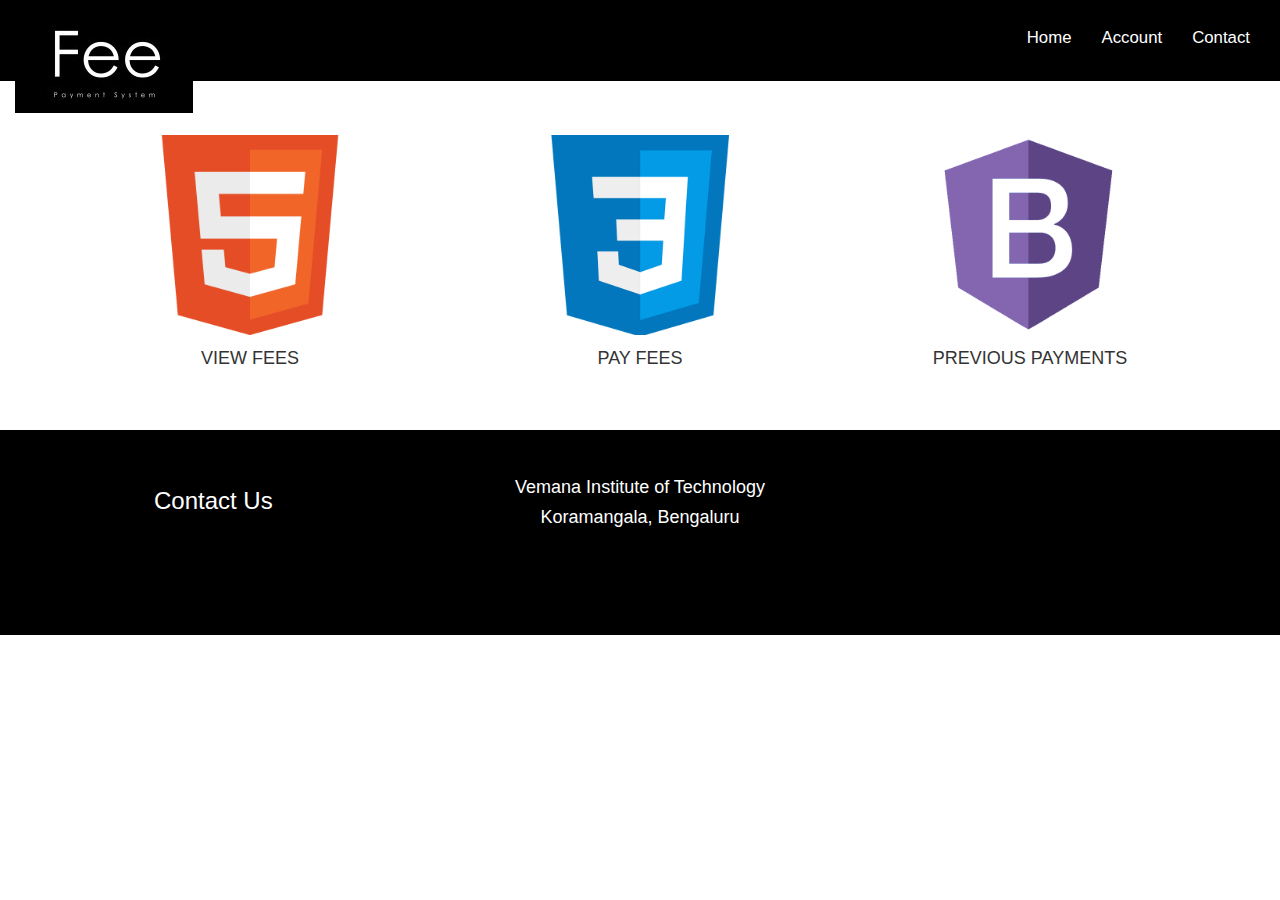
<file: index.html>
<!DOCTYPE html>
<html lang="en">
<head>
  <title>Fee Payment System</title>
  <!-- https://www.youtube.com/watch?v=eIWRbvE1B2E -->
  <meta charset="utf-8">
  <meta name="viewport" content="width=device-width, initial-scale=1">
  <link rel="stylesheet" href="https://maxcdn.bootstrapcdn.com/bootstrap/3.3.7/css/bootstrap.min.css">
  <link rel="stylesheet" href="https://cdnjs.cloudflare.com/ajax/libs/font-awesome/4.7.0/css/font-awesome.min.css">
  <script src="https://ajax.googleapis.com/ajax/libs/jquery/3.2.1/jquery.min.js"></script>
  <script src="https://maxcdn.bootstrapcdn.com/bootstrap/3.3.7/js/bootstrap.min.js"></script>
  <style>
    .navbar {
      margin-bottom: 0;
      border-radius: 0;
      background-color: black;
      color: #FFF;
      padding: 1% 0;
      font-size: 1.2em;
      border: 0;
    }
    .navbar-brand {
      float: left;
      min-height: 55px;
      padding: 0 15px 15px;
    }
    .navbar-inverse .navbar-nav .active a, .navbar-inverse .navbar-nav .active a:focus, .navbar-inverse .navbar-nav .active a:hover {
      color: #FFF;
      background-color:black;
    }
    .navbar-inverse .navbar-nav li a {
      color: #454545;
    }
    .carousel-caption {
      top: 50%;
      transform: translateY(-50%);
      text-transform: uppercase;
    }
    .btn {
      font-size: 18px;
      color: #FFF;
      padding: 12px 22px;
      background: #454545;
      border: 2px solid #FFF;
    }
    .container {
      margin: 4% auto;
    }
    #icon {
      max-width: 200px;
      margin: 1% auto;
    }
    footer {
      width: 100%;
      background-color: black;
      padding: 3%;
      color: #FFF;
    }
    .fa {
      padding: 20px;
      font-size: 30px;
    }
  </style>
</head>
<body>
  <nav class="navbar navbar-inverse">
    <div class="container-fluid">
      <div class="navbar-header">
        <button type="button" class="navbar-toggle" data-toggle="collapse" data-target="#myNavbar">
          <span class="icon-bar"></span>
          <span class="icon-bar"></span>
          <span class="icon-bar"></span>
        </button>
        <a class="navbar-brand" href="#"><img src="img/w3fps.jpg"></a>
      </div>
      <div class="collapse navbar-collapse" id="myNavbar">
        <ul class="nav navbar-nav navbar-right">
          <li class="active"><a href="#">Home</a></li>
          <li class="active"><a href="#">Account</a></li>
          <li class="active"><a href="#">Contact</a></li>
        </ul> 
      </div>
    </div>
  </nav>
<!--
  <div id="myCarousel" class="carousel slide" data-ride="carousel">
    <ol class="caraousel-indicators">
      <li data-target="#myCarousel" data-slide-to="0" class="active"></li>
      <li data-target="#myCarousel" data-slide-to="1"></li>
      <li data-target="#myCarousel" data-slide-to="2"></li>
    </ol>
    <div class="carousel-inner" role="listbox">
      <div class="item active">
        <img src="img/vit.png">
        <div class="carousel-caption">
          <h1>Vemana Institute of Technology</h1>
          <br>
          <button type="button" class="btn btn-default">Click Here</button>
        </div>
      </div>
      <div class="item">
        <img src="img/vit2.jpg">
      </div>
      <div class="item">
        <img src="img/vit3.jpg">
      </div>
    </div>
    <a class="left carousel-control" href="#myCarousel" role="button" data-slide="prev">
      <span class="glyphicon glyphicon-chevron-left" aria-hidden="true"></span>
      <span class="sr-only">Previous</span>
    </a>
    <a class="right carousel-control" href="#myCarousel" role="button" data-slide="next">
      <span class="glyphicon glyphicon-chevron-right" aria-hidden="true"></span>
      <span class="sr-only">Next</span>
    </a>
  </div>
-->
  <div class="container text-center">
    <div class="row">
      <div class="col-sm-4">
        <img src="img/html5.png" id="icon">
        <h4> VIEW FEES</h4>
      </div>
      <div class="col-sm-4">
          <img src="img/css3.png" id="icon">
          <h4> PAY FEES</h4>
      </div>
      <div class="col-sm-4">
          <img src="img/bootstrap.png" id="icon">
          <h4> PREVIOUS PAYMENTS</h4>
      </div>
    </div>
  </div>
  <footer class="container-fluid text-center">
    <div class="row">
      <div class="col-sm-4">
        <h3>Contact Us</h3>
      </div>
      <div class="col-sm-4">
        <h4>Vemana Institute of Technology</h4>
        <h4>Koramangala, Bengaluru</h4>
      </div>
      <div class="col-sm-4">
        <img src="img/contact.png" class="icon">
      </div>
    </div>
  </footer>
</body>
</html>
</file>
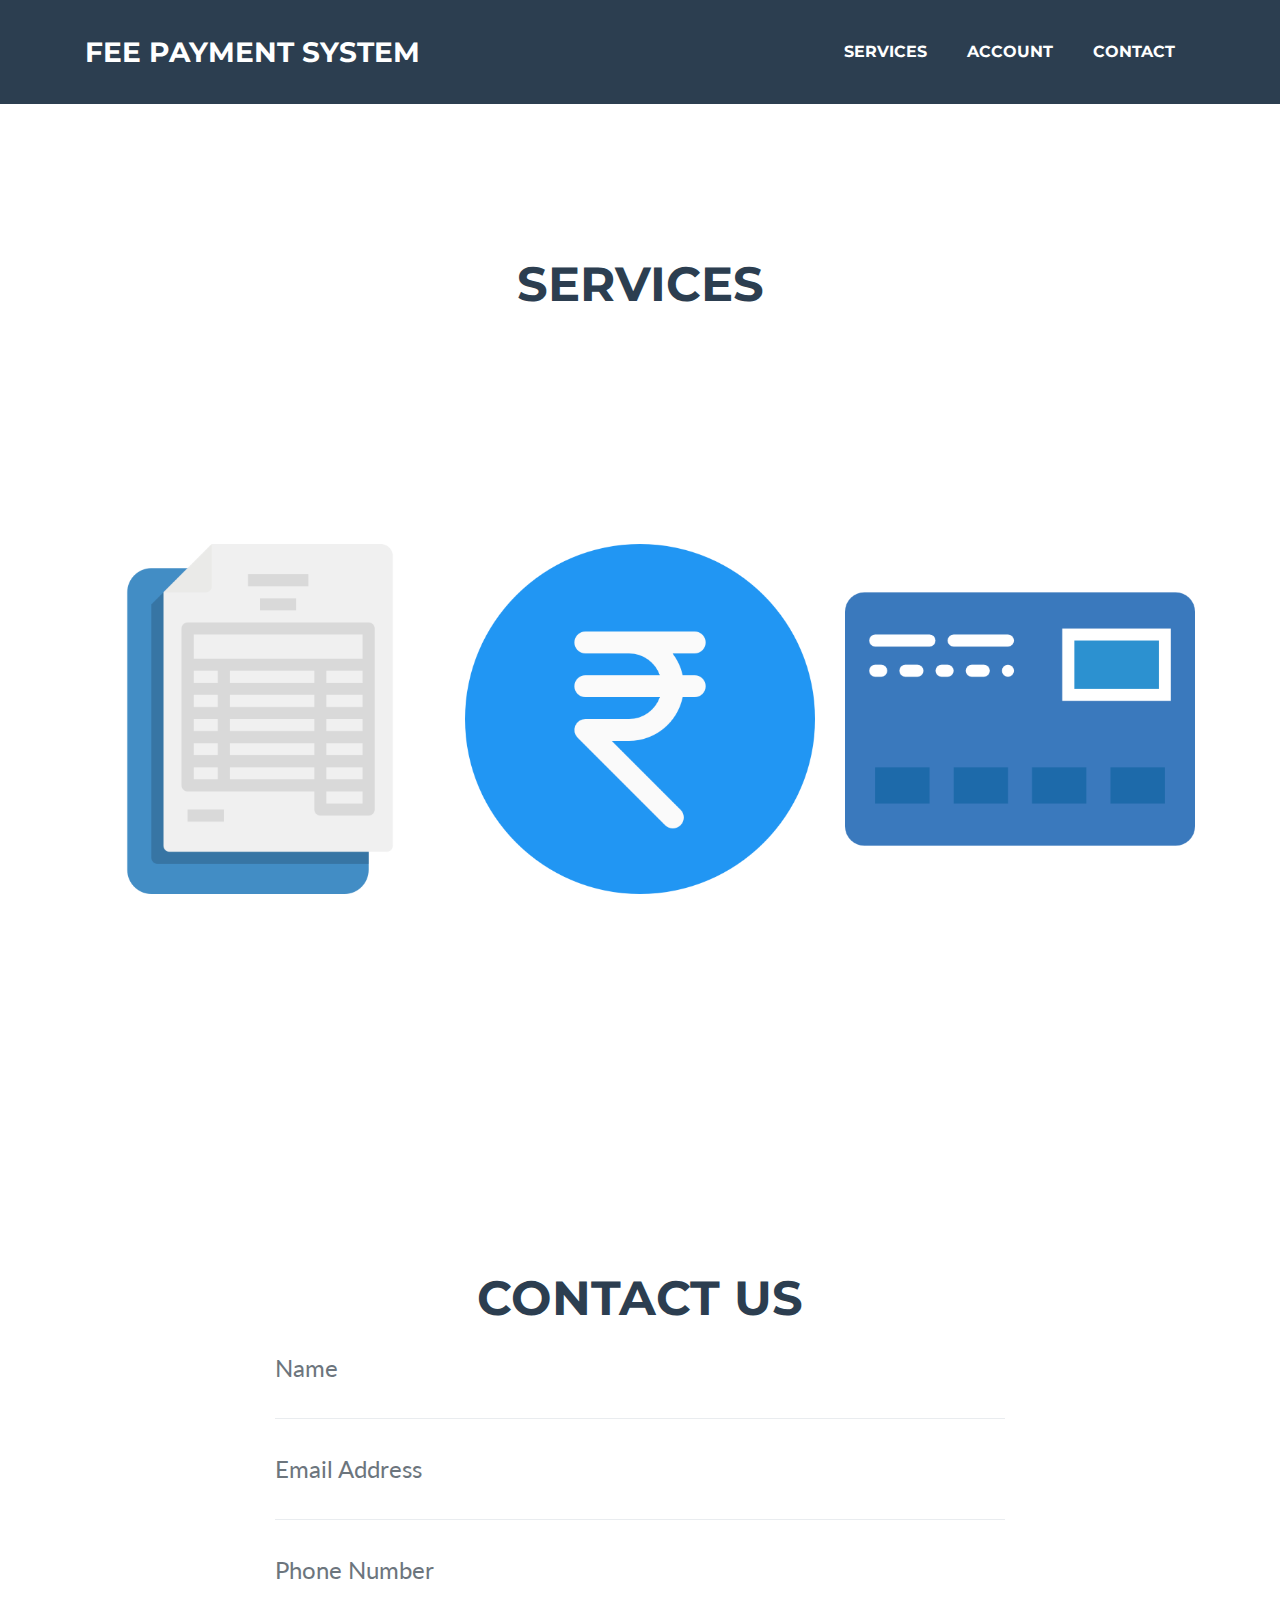
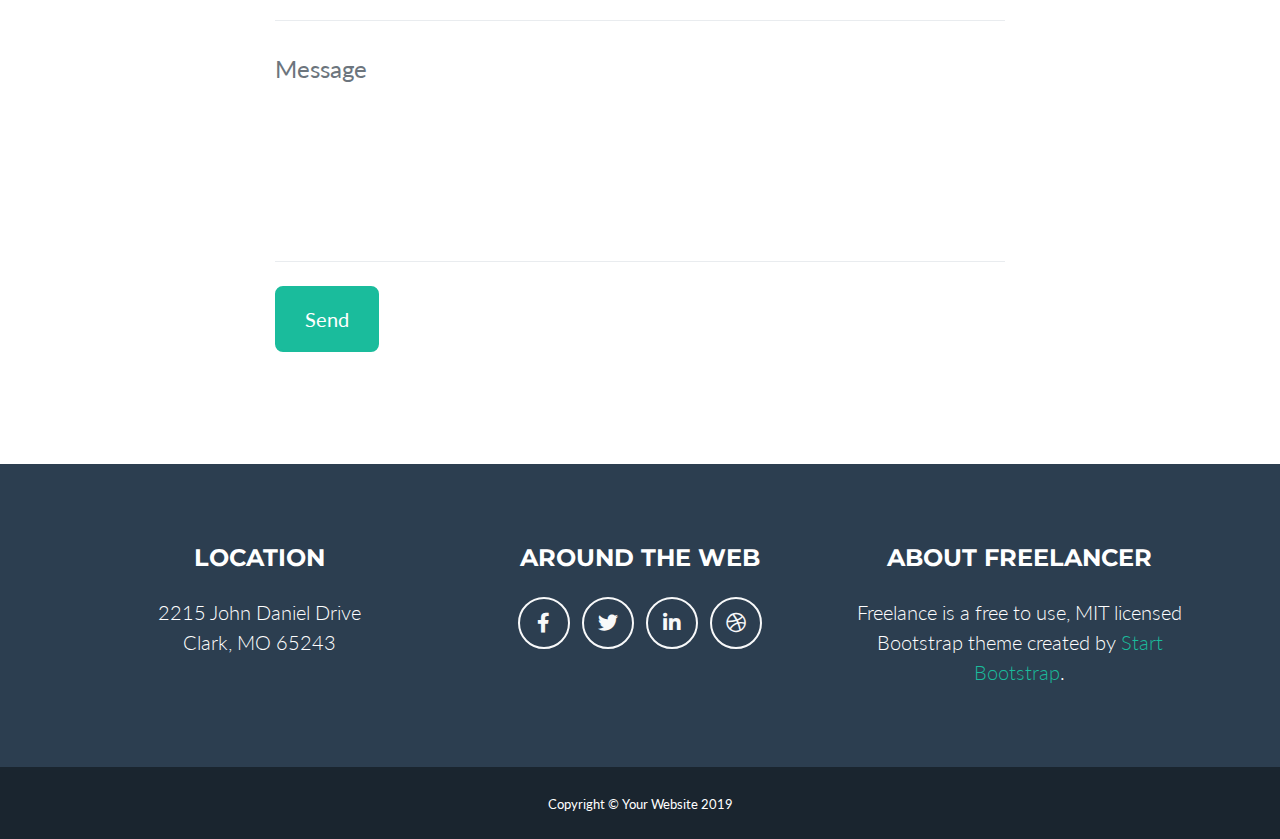
<file: templates/index.html>
<!DOCTYPE html>
<html lang="en">

<head>

  <meta charset="utf-8">
  <meta name="viewport" content="width=device-width, initial-scale=1, shrink-to-fit=no">
  <meta name="description" content="">
  <meta name="author" content="">

  <title>Fee Payment System</title>

  <!-- Custom fonts for this theme -->
  <link href="vendor/fontawesome-free/css/all.min.css" rel="stylesheet" type="text/css">
  <link href="https://fonts.googleapis.com/css?family=Montserrat:400,700" rel="stylesheet" type="text/css">
  <link href="https://fonts.googleapis.com/css?family=Lato:400,700,400italic,700italic" rel="stylesheet" type="text/css">

  <!-- Theme CSS -->
  <link href="css/freelancer.min.css" rel="stylesheet">

</head>

<body id="page-top">

  <!-- Navigation -->
  <nav class="navbar navbar-expand-lg bg-secondary text-uppercase fixed-top" id="mainNav">
    <div class="container">
      <a class="navbar-brand js-scroll-trigger" href="#page-top">FEE PAYMENT SYSTEM</a>
      <button class="navbar-toggler navbar-toggler-right text-uppercase font-weight-bold bg-primary text-white rounded" type="button" data-toggle="collapse" data-target="#navbarResponsive" aria-controls="navbarResponsive" aria-expanded="false" aria-label="Toggle navigation">
        Menu
        <i class="fas fa-bars"></i>
      </button>
      <div class="collapse navbar-collapse" id="navbarResponsive">
        <ul class="navbar-nav ml-auto">
          <li class="nav-item mx-0 mx-lg-1">
            <a class="nav-link py-3 px-0 px-lg-3 rounded js-scroll-trigger" href="#portfolio">Services</a>
          </li>
          <li class="nav-item mx-0 mx-lg-1">
            <a class="nav-link py-3 px-0 px-lg-3 rounded js-scroll-trigger" href="#account">Account</a>
          </li>
          <li class="nav-item mx-0 mx-lg-1">
              <a class="nav-link py-3 px-0 px-lg-3 rounded js-scroll-trigger" href="#contact">Contact</a>
            </li>
        </ul>
      </div>
    </div>
  </nav>

  <!-- Portfolio Section -->
  <br>
  <br>
  <br>
  <br>
  <br>
  <br>
  <br>
  <section class="page-section portfolio" id="portfolio">
    <div class="container">

      <!-- Portfolio Section Heading -->
      <h2 class="page-section-heading text-center text-uppercase text-secondary mb-0">SERVICES</h2>
      <br>
      <br>
      <br>
      <br>
      <br>
      <br>
      <br>
      <br>
      <br>
      <br>

      <!-- Portfolio Grid Items -->
      <div class="row">

        <!-- Portfolio Item 1 -->
        <div class="col-md-6 col-lg-4">
          <div class="portfolio-item mx-auto" data-toggle="modal" data-target="#portfolioModal1">
            <div class="portfolio-item-caption d-flex align-items-center justify-content-center h-100 w-100">
              <div class="portfolio-item-caption-content text-center text-white">
                <i class="fas fa-plus fa-3x"></i>
              </div>
            </div>
            <img class="img-fluid" src="img/portfolio/View_Fees.png" alt="">
          </div>
        </div>

        <!-- Portfolio Item 2 -->
        <div class="col-md-6 col-lg-4">
          <div class="portfolio-item mx-auto" data-toggle="modal" data-target="#portfolioModal2">
            <div class="portfolio-item-caption d-flex align-items-center justify-content-center h-100 w-100">
              <div class="portfolio-item-caption-content text-center text-white">
                <i class="fas fa-plus fa-3x"></i>
              </div>
            </div>
            <img class="img-fluid" src="img/portfolio/Pay_Fees.png" alt="">
          </div>
        </div>

        <!-- Portfolio Item 3 -->
        <div class="col-md-6 col-lg-4">
          <div class="portfolio-item mx-auto" data-toggle="modal" data-target="#portfolioModal3">
            <div class="portfolio-item-caption d-flex align-items-center justify-content-center h-100 w-100">
              <div class="portfolio-item-caption-content text-center text-white">
                <i class="fas fa-plus fa-3x"></i>
              </div>
            </div>
            <img class="img-fluid" src="img/portfolio/Previous_Payments.png" alt="">
          </div>
        </div>
      </div>
      <!-- /.row -->

      <br>
      <br>
      <br>
      <br>
      <br>
      <br>
      <br>
      <br>
    </div>
  </section>

  <!-- Contact Section -->
  <section class="page-section" id="contact">
    <div class="container">

      <!-- Contact Section Heading -->
      <h2 class="page-section-heading text-center text-uppercase text-secondary mb-0">Contact Us</h2>

      <!-- Contact Section Form -->
      <div class="row">
        <div class="col-lg-8 mx-auto">
          <!-- To configure the contact form email address, go to mail/contact_me.php and update the email address in the PHP file on line 19. -->
          <form name="sentMessage" id="contactForm" novalidate="novalidate">
            <div class="control-group">
              <div class="form-group floating-label-form-group controls mb-0 pb-2">
                <label>Name</label>
                <input class="form-control" id="name" type="text" placeholder="Name" required="required" data-validation-required-message="Please enter your name.">
                <p class="help-block text-danger"></p>
              </div>
            </div>
            <div class="control-group">
              <div class="form-group floating-label-form-group controls mb-0 pb-2">
                <label>Email Address</label>
                <input class="form-control" id="email" type="email" placeholder="Email Address" required="required" data-validation-required-message="Please enter your email address.">
                <p class="help-block text-danger"></p>
              </div>
            </div>
            <div class="control-group">
              <div class="form-group floating-label-form-group controls mb-0 pb-2">
                <label>Phone Number</label>
                <input class="form-control" id="phone" type="tel" placeholder="Phone Number" required="required" data-validation-required-message="Please enter your phone number.">
                <p class="help-block text-danger"></p>
              </div>
            </div>
            <div class="control-group">
              <div class="form-group floating-label-form-group controls mb-0 pb-2">
                <label>Message</label>
                <textarea class="form-control" id="message" rows="5" placeholder="Message" required="required" data-validation-required-message="Please enter a message."></textarea>
                <p class="help-block text-danger"></p>
              </div>
            </div>
            <br>
            <div id="success"></div>
            <div class="form-group">
              <button type="submit" class="btn btn-primary btn-xl" id="sendMessageButton">Send</button>
            </div>
          </form>
        </div>
      </div>

    </div>
  </section>

  <!-- Footer -->
  <footer class="footer text-center">
    <div class="container">
      <div class="row">

        <!-- Footer Location -->
        <div class="col-lg-4 mb-5 mb-lg-0">
          <h4 class="text-uppercase mb-4">Location</h4>
          <p class="lead mb-0">2215 John Daniel Drive
            <br>Clark, MO 65243</p>
        </div>

        <!-- Footer Social Icons -->
        <div class="col-lg-4 mb-5 mb-lg-0">
          <h4 class="text-uppercase mb-4">Around the Web</h4>
          <a class="btn btn-outline-light btn-social mx-1" href="#">
            <i class="fab fa-fw fa-facebook-f"></i>
          </a>
          <a class="btn btn-outline-light btn-social mx-1" href="#">
            <i class="fab fa-fw fa-twitter"></i>
          </a>
          <a class="btn btn-outline-light btn-social mx-1" href="#">
            <i class="fab fa-fw fa-linkedin-in"></i>
          </a>
          <a class="btn btn-outline-light btn-social mx-1" href="#">
            <i class="fab fa-fw fa-dribbble"></i>
          </a>
        </div>

        <!-- Footer About Text -->
        <div class="col-lg-4">
          <h4 class="text-uppercase mb-4">About Freelancer</h4>
          <p class="lead mb-0">Freelance is a free to use, MIT licensed Bootstrap theme created by
            <a href="http://startbootstrap.com">Start Bootstrap</a>.</p>
        </div>

      </div>
    </div>
  </footer>

  <!-- Copyright Section -->
  <section class="copyright py-4 text-center text-white">
    <div class="container">
      <small>Copyright &copy; Your Website 2019</small>
    </div>
  </section>

  <!-- Scroll to Top Button (Only visible on small and extra-small screen sizes) -->
  <div class="scroll-to-top d-lg-none position-fixed ">
    <a class="js-scroll-trigger d-block text-center text-white rounded" href="#page-top">
      <i class="fa fa-chevron-up"></i>
    </a>
  </div>

  <!-- Portfolio Modals -->

  <!-- Portfolio Modal 1 -->
  <div class="portfolio-modal modal fade" id="portfolioModal1" tabindex="-1" role="dialog" aria-labelledby="portfolioModal1Label" aria-hidden="true">
    <div class="modal-dialog modal-xl" role="document">
      <div class="modal-content">
        <button type="button" class="close" data-dismiss="modal" aria-label="Close">
          <span aria-hidden="true">
            <i class="fas fa-times"></i>
          </span>
        </button>
        <div class="modal-body text-center">
          <div class="container">
            <div class="row justify-content-center">
              <div class="col-lg-8">
                <!-- Portfolio Modal - Title -->
                <h2 class="portfolio-modal-title text-secondary text-uppercase mb-0">Log Cabin</h2>
                <!-- Icon Divider -->
                <div class="divider-custom">
                  <div class="divider-custom-line"></div>
                  <div class="divider-custom-icon">
                    <i class="fas fa-star"></i>
                  </div>
                  <div class="divider-custom-line"></div>
                </div>
                <!-- Portfolio Modal - Image -->
                <img class="img-fluid rounded mb-5" src="img/portfolio/cabin.png" alt="">
                <!-- Portfolio Modal - Text -->
                <p class="mb-5">Lorem ipsum dolor sit amet, consectetur adipisicing elit. Mollitia neque assumenda ipsam nihil, molestias magnam, recusandae quos quis inventore quisquam velit asperiores, vitae? Reprehenderit soluta, eos quod consequuntur itaque. Nam.</p>
                <button class="btn btn-primary" href="#" data-dismiss="modal">
                  <i class="fas fa-times fa-fw"></i>
                  Close Window
                </button>
              </div>
            </div>
          </div>
        </div>
      </div>
    </div>
  </div>

  <!-- Portfolio Modal 2 -->
  <div class="portfolio-modal modal fade" id="portfolioModal2" tabindex="-1" role="dialog" aria-labelledby="portfolioModal2Label" aria-hidden="true">
    <div class="modal-dialog modal-xl" role="document">
      <div class="modal-content">
        <button type="button" class="close" data-dismiss="modal" aria-label="Close">
          <span aria-hidden="true">
            <i class="fas fa-times"></i>
          </span>
        </button>
        <div class="modal-body text-center">
          <div class="container">
            <div class="row justify-content-center">
              <div class="col-lg-8">
                <!-- Portfolio Modal - Title -->
                <h2 class="portfolio-modal-title text-secondary text-uppercase mb-0">Tasty Cake</h2>
                <!-- Icon Divider -->
                <div class="divider-custom">
                  <div class="divider-custom-line"></div>
                  <div class="divider-custom-icon">
                    <i class="fas fa-star"></i>
                  </div>
                  <div class="divider-custom-line"></div>
                </div>
                <!-- Portfolio Modal - Image -->
                <img class="img-fluid rounded mb-5" src="img/portfolio/cake.png" alt="">
                <!-- Portfolio Modal - Text -->
                <p class="mb-5">Lorem ipsum dolor sit amet, consectetur adipisicing elit. Mollitia neque assumenda ipsam nihil, molestias magnam, recusandae quos quis inventore quisquam velit asperiores, vitae? Reprehenderit soluta, eos quod consequuntur itaque. Nam.</p>
                <button class="btn btn-primary" href="#" data-dismiss="modal">
                  <i class="fas fa-times fa-fw"></i>
                  Close Window
                </button>
              </div>
            </div>
          </div>
        </div>
      </div>
    </div>
  </div>

  <!-- Portfolio Modal 3 -->
  <div class="portfolio-modal modal fade" id="portfolioModal3" tabindex="-1" role="dialog" aria-labelledby="portfolioModal3Label" aria-hidden="true">
    <div class="modal-dialog modal-xl" role="document">
      <div class="modal-content">
        <button type="button" class="close" data-dismiss="modal" aria-label="Close">
          <span aria-hidden="true">
            <i class="fas fa-times"></i>
          </span>
        </button>
        <div class="modal-body text-center">
          <div class="container">
            <div class="row justify-content-center">
              <div class="col-lg-8">
                <!-- Portfolio Modal - Title -->
                <h2 class="portfolio-modal-title text-secondary text-uppercase mb-0">Circus Tent</h2>
                <!-- Icon Divider -->
                <div class="divider-custom">
                  <div class="divider-custom-line"></div>
                  <div class="divider-custom-icon">
                    <i class="fas fa-star"></i>
                  </div>
                  <div class="divider-custom-line"></div>
                </div>
                <!-- Portfolio Modal - Image -->
                <img class="img-fluid rounded mb-5" src="img/portfolio/circus.png" alt="">
                <!-- Portfolio Modal - Text -->
                <p class="mb-5">Lorem ipsum dolor sit amet, consectetur adipisicing elit. Mollitia neque assumenda ipsam nihil, molestias magnam, recusandae quos quis inventore quisquam velit asperiores, vitae? Reprehenderit soluta, eos quod consequuntur itaque. Nam.</p>
                <button class="btn btn-primary" href="#" data-dismiss="modal">
                  <i class="fas fa-times fa-fw"></i>
                  Close Window
                </button>
              </div>
            </div>
          </div>
        </div>
      </div>
    </div>
  </div>

  <!-- Portfolio Modal 4 -->
  <div class="portfolio-modal modal fade" id="portfolioModal4" tabindex="-1" role="dialog" aria-labelledby="portfolioModal4Label" aria-hidden="true">
    <div class="modal-dialog modal-xl" role="document">
      <div class="modal-content">
        <button type="button" class="close" data-dismiss="modal" aria-label="Close">
          <span aria-hidden="true">
            <i class="fas fa-times"></i>
          </span>
        </button>
        <div class="modal-body text-center">
          <div class="container">
            <div class="row justify-content-center">
              <div class="col-lg-8">
                <!-- Portfolio Modal - Title -->
                <h2 class="portfolio-modal-title text-secondary text-uppercase mb-0">Controller</h2>
                <!-- Icon Divider -->
                <div class="divider-custom">
                  <div class="divider-custom-line"></div>
                  <div class="divider-custom-icon">
                    <i class="fas fa-star"></i>
                  </div>
                  <div class="divider-custom-line"></div>
                </div>
                <!-- Portfolio Modal - Image -->
                <img class="img-fluid rounded mb-5" src="img/portfolio/game.png" alt="">
                <!-- Portfolio Modal - Text -->
                <p class="mb-5">Lorem ipsum dolor sit amet, consectetur adipisicing elit. Mollitia neque assumenda ipsam nihil, molestias magnam, recusandae quos quis inventore quisquam velit asperiores, vitae? Reprehenderit soluta, eos quod consequuntur itaque. Nam.</p>
                <button class="btn btn-primary" href="#" data-dismiss="modal">
                  <i class="fas fa-times fa-fw"></i>
                  Close Window
                </button>
              </div>
            </div>
          </div>
        </div>
      </div>
    </div>
  </div>

  <!-- Portfolio Modal 5 -->
  <div class="portfolio-modal modal fade" id="portfolioModal5" tabindex="-1" role="dialog" aria-labelledby="portfolioModal5Label" aria-hidden="true">
    <div class="modal-dialog modal-xl" role="document">
      <div class="modal-content">
        <button type="button" class="close" data-dismiss="modal" aria-label="Close">
          <span aria-hidden="true">
            <i class="fas fa-times"></i>
          </span>
        </button>
        <div class="modal-body text-center">
          <div class="container">
            <div class="row justify-content-center">
              <div class="col-lg-8">
                <!-- Portfolio Modal - Title -->
                <h2 class="portfolio-modal-title text-secondary text-uppercase mb-0">Locked Safe</h2>
                <!-- Icon Divider -->
                <div class="divider-custom">
                  <div class="divider-custom-line"></div>
                  <div class="divider-custom-icon">
                    <i class="fas fa-star"></i>
                  </div>
                  <div class="divider-custom-line"></div>
                </div>
                <!-- Portfolio Modal - Image -->
                <img class="img-fluid rounded mb-5" src="img/portfolio/safe.png" alt="">
                <!-- Portfolio Modal - Text -->
                <p class="mb-5">Lorem ipsum dolor sit amet, consectetur adipisicing elit. Mollitia neque assumenda ipsam nihil, molestias magnam, recusandae quos quis inventore quisquam velit asperiores, vitae? Reprehenderit soluta, eos quod consequuntur itaque. Nam.</p>
                <button class="btn btn-primary" href="#" data-dismiss="modal">
                  <i class="fas fa-times fa-fw"></i>
                  Close Window
                </button>
              </div>
            </div>
          </div>
        </div>
      </div>
    </div>
  </div>

  <!-- Portfolio Modal 6 -->
  <div class="portfolio-modal modal fade" id="portfolioModal6" tabindex="-1" role="dialog" aria-labelledby="portfolioModal6Label" aria-hidden="true">
    <div class="modal-dialog modal-xl" role="document">
      <div class="modal-content">
        <button type="button" class="close" data-dismiss="modal" aria-label="Close">
          <span aria-hidden="true">
            <i class="fas fa-times"></i>
          </span>
        </button>
        <div class="modal-body text-center">
          <div class="container">
            <div class="row justify-content-center">
              <div class="col-lg-8">
                <!-- Portfolio Modal - Title -->
                <h2 class="portfolio-modal-title text-secondary text-uppercase mb-0">Submarine</h2>
                <!-- Icon Divider -->
                <div class="divider-custom">
                  <div class="divider-custom-line"></div>
                  <div class="divider-custom-icon">
                    <i class="fas fa-star"></i>
                  </div>
                  <div class="divider-custom-line"></div>
                </div>
                <!-- Portfolio Modal - Image -->
                <img class="img-fluid rounded mb-5" src="img/portfolio/submarine.png" alt="">
                <!-- Portfolio Modal - Text -->
                <p class="mb-5">Lorem ipsum dolor sit amet, consectetur adipisicing elit. Mollitia neque assumenda ipsam nihil, molestias magnam, recusandae quos quis inventore quisquam velit asperiores, vitae? Reprehenderit soluta, eos quod consequuntur itaque. Nam.</p>
                <button class="btn btn-primary" href="#" data-dismiss="modal">
                  <i class="fas fa-times fa-fw"></i>
                  Close Window
                </button>
              </div>
            </div>
          </div>
        </div>
      </div>
    </div>
  </div>

  <!-- Bootstrap core JavaScript -->
  <script src="vendor/jquery/jquery.min.js"></script>
  <script src="vendor/bootstrap/js/bootstrap.bundle.min.js"></script>

  <!-- Plugin JavaScript -->
  <script src="vendor/jquery-easing/jquery.easing.min.js"></script>

  <!-- Contact Form JavaScript -->
  <script src="js/jqBootstrapValidation.js"></script>
  <script src="js/contact_me.js"></script>

  <!-- Custom scripts for this template -->
  <script src="js/freelancer.min.js"></script>

</body>

</html>
</file>
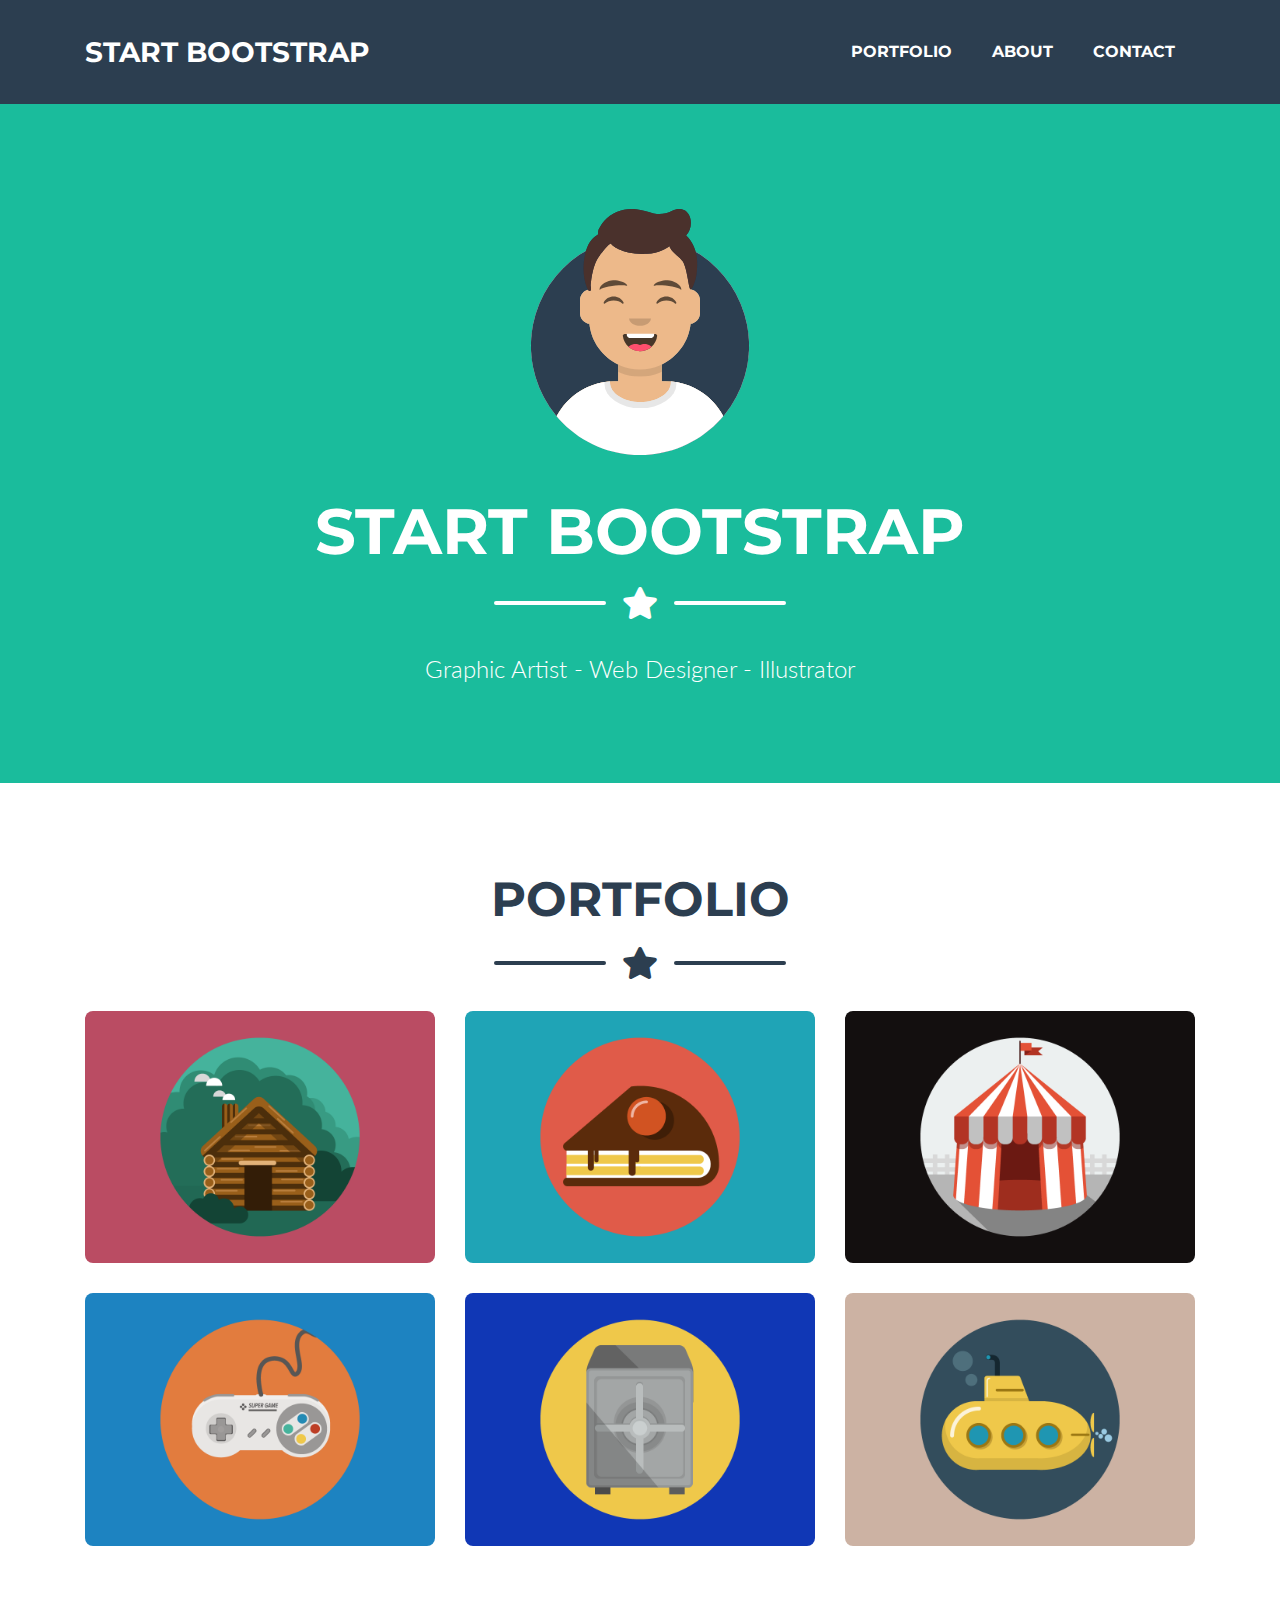
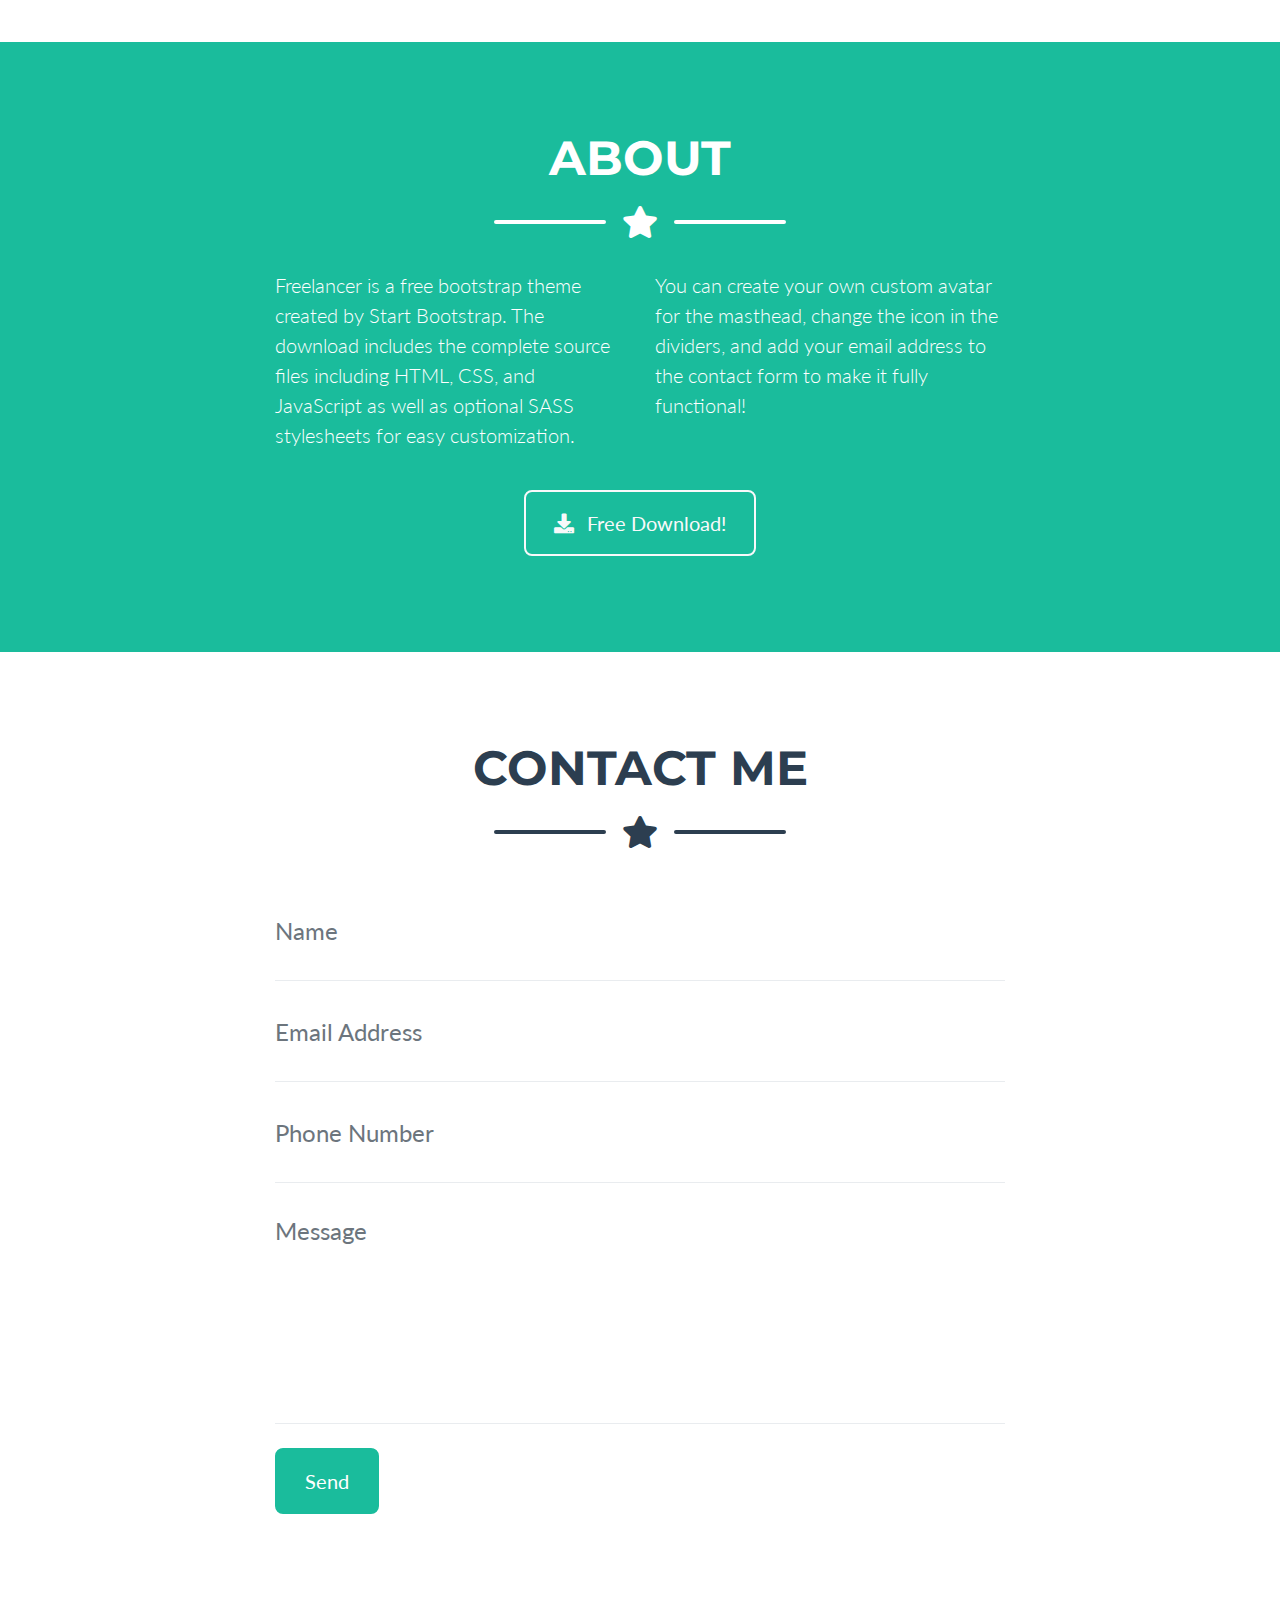
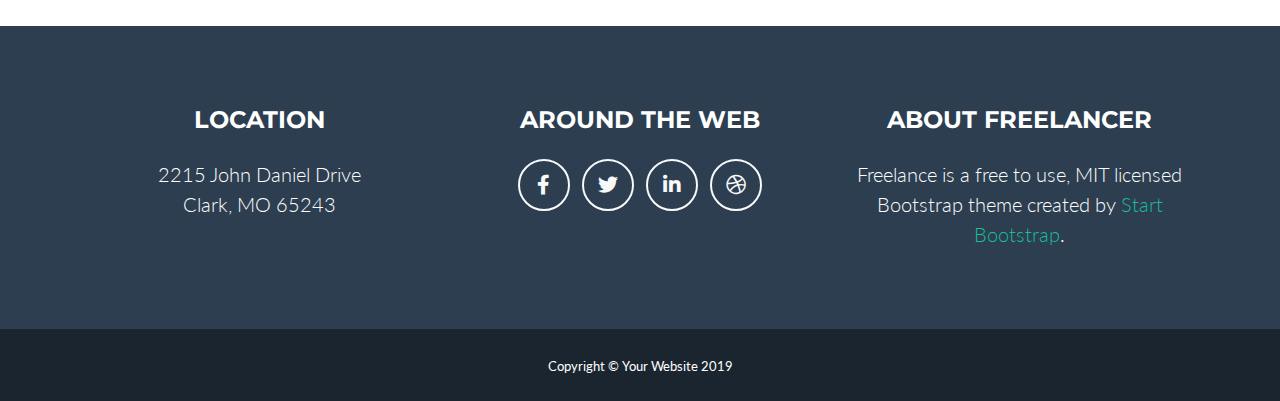
<file: UI/index.html>
<!DOCTYPE html>
<html lang="en">

<head>

  <meta charset="utf-8">
  <meta name="viewport" content="width=device-width, initial-scale=1, shrink-to-fit=no">
  <meta name="description" content="">
  <meta name="author" content="">

  <title>Freelancer - Start Bootstrap Theme</title>

  <!-- Custom fonts for this theme -->
  <link href="vendor/fontawesome-free/css/all.min.css" rel="stylesheet" type="text/css">
  <link href="https://fonts.googleapis.com/css?family=Montserrat:400,700" rel="stylesheet" type="text/css">
  <link href="https://fonts.googleapis.com/css?family=Lato:400,700,400italic,700italic" rel="stylesheet" type="text/css">

  <!-- Theme CSS -->
  <link href="css/freelancer.min.css" rel="stylesheet">

</head>

<body id="page-top">

  <!-- Navigation -->
  <nav class="navbar navbar-expand-lg bg-secondary text-uppercase fixed-top" id="mainNav">
    <div class="container">
      <a class="navbar-brand js-scroll-trigger" href="#page-top">Start Bootstrap</a>
      <button class="navbar-toggler navbar-toggler-right text-uppercase font-weight-bold bg-primary text-white rounded" type="button" data-toggle="collapse" data-target="#navbarResponsive" aria-controls="navbarResponsive" aria-expanded="false" aria-label="Toggle navigation">
        Menu
        <i class="fas fa-bars"></i>
      </button>
      <div class="collapse navbar-collapse" id="navbarResponsive">
        <ul class="navbar-nav ml-auto">
          <li class="nav-item mx-0 mx-lg-1">
            <a class="nav-link py-3 px-0 px-lg-3 rounded js-scroll-trigger" href="#portfolio">Portfolio</a>
          </li>
          <li class="nav-item mx-0 mx-lg-1">
            <a class="nav-link py-3 px-0 px-lg-3 rounded js-scroll-trigger" href="#about">About</a>
          </li>
          <li class="nav-item mx-0 mx-lg-1">
            <a class="nav-link py-3 px-0 px-lg-3 rounded js-scroll-trigger" href="#contact">Contact</a>
          </li>
        </ul>
      </div>
    </div>
  </nav>

  <!-- Masthead -->
  <header class="masthead bg-primary text-white text-center">
    <div class="container d-flex align-items-center flex-column">

      <!-- Masthead Avatar Image -->
      <img class="masthead-avatar mb-5" src="img/avataaars.svg" alt="">

      <!-- Masthead Heading -->
      <h1 class="masthead-heading text-uppercase mb-0">Start Bootstrap</h1>

      <!-- Icon Divider -->
      <div class="divider-custom divider-light">
        <div class="divider-custom-line"></div>
        <div class="divider-custom-icon">
          <i class="fas fa-star"></i>
        </div>
        <div class="divider-custom-line"></div>
      </div>

      <!-- Masthead Subheading -->
      <p class="masthead-subheading font-weight-light mb-0">Graphic Artist - Web Designer - Illustrator</p>

    </div>
  </header>

  <!-- Portfolio Section -->
  <section class="page-section portfolio" id="portfolio">
    <div class="container">

      <!-- Portfolio Section Heading -->
      <h2 class="page-section-heading text-center text-uppercase text-secondary mb-0">Portfolio</h2>

      <!-- Icon Divider -->
      <div class="divider-custom">
        <div class="divider-custom-line"></div>
        <div class="divider-custom-icon">
          <i class="fas fa-star"></i>
        </div>
        <div class="divider-custom-line"></div>
      </div>

      <!-- Portfolio Grid Items -->
      <div class="row">

        <!-- Portfolio Item 1 -->
        <div class="col-md-6 col-lg-4">
          <div class="portfolio-item mx-auto" data-toggle="modal" data-target="#portfolioModal1">
            <div class="portfolio-item-caption d-flex align-items-center justify-content-center h-100 w-100">
              <div class="portfolio-item-caption-content text-center text-white">
                <i class="fas fa-plus fa-3x"></i>
              </div>
            </div>
            <img class="img-fluid" src="img/portfolio/cabin.png" alt="">
          </div>
        </div>

        <!-- Portfolio Item 2 -->
        <div class="col-md-6 col-lg-4">
          <div class="portfolio-item mx-auto" data-toggle="modal" data-target="#portfolioModal2">
            <div class="portfolio-item-caption d-flex align-items-center justify-content-center h-100 w-100">
              <div class="portfolio-item-caption-content text-center text-white">
                <i class="fas fa-plus fa-3x"></i>
              </div>
            </div>
            <img class="img-fluid" src="img/portfolio/cake.png" alt="">
          </div>
        </div>

        <!-- Portfolio Item 3 -->
        <div class="col-md-6 col-lg-4">
          <div class="portfolio-item mx-auto" data-toggle="modal" data-target="#portfolioModal3">
            <div class="portfolio-item-caption d-flex align-items-center justify-content-center h-100 w-100">
              <div class="portfolio-item-caption-content text-center text-white">
                <i class="fas fa-plus fa-3x"></i>
              </div>
            </div>
            <img class="img-fluid" src="img/portfolio/circus.png" alt="">
          </div>
        </div>

        <!-- Portfolio Item 4 -->
        <div class="col-md-6 col-lg-4">
          <div class="portfolio-item mx-auto" data-toggle="modal" data-target="#portfolioModal4">
            <div class="portfolio-item-caption d-flex align-items-center justify-content-center h-100 w-100">
              <div class="portfolio-item-caption-content text-center text-white">
                <i class="fas fa-plus fa-3x"></i>
              </div>
            </div>
            <img class="img-fluid" src="img/portfolio/game.png" alt="">
          </div>
        </div>

        <!-- Portfolio Item 5 -->
        <div class="col-md-6 col-lg-4">
          <div class="portfolio-item mx-auto" data-toggle="modal" data-target="#portfolioModal5">
            <div class="portfolio-item-caption d-flex align-items-center justify-content-center h-100 w-100">
              <div class="portfolio-item-caption-content text-center text-white">
                <i class="fas fa-plus fa-3x"></i>
              </div>
            </div>
            <img class="img-fluid" src="img/portfolio/safe.png" alt="">
          </div>
        </div>

        <!-- Portfolio Item 6 -->
        <div class="col-md-6 col-lg-4">
          <div class="portfolio-item mx-auto" data-toggle="modal" data-target="#portfolioModal6">
            <div class="portfolio-item-caption d-flex align-items-center justify-content-center h-100 w-100">
              <div class="portfolio-item-caption-content text-center text-white">
                <i class="fas fa-plus fa-3x"></i>
              </div>
            </div>
            <img class="img-fluid" src="img/portfolio/submarine.png" alt="">
          </div>
        </div>

      </div>
      <!-- /.row -->

    </div>
  </section>

  <!-- About Section -->
  <section class="page-section bg-primary text-white mb-0" id="about">
    <div class="container">

      <!-- About Section Heading -->
      <h2 class="page-section-heading text-center text-uppercase text-white">About</h2>

      <!-- Icon Divider -->
      <div class="divider-custom divider-light">
        <div class="divider-custom-line"></div>
        <div class="divider-custom-icon">
          <i class="fas fa-star"></i>
        </div>
        <div class="divider-custom-line"></div>
      </div>

      <!-- About Section Content -->
      <div class="row">
        <div class="col-lg-4 ml-auto">
          <p class="lead">Freelancer is a free bootstrap theme created by Start Bootstrap. The download includes the complete source files including HTML, CSS, and JavaScript as well as optional SASS stylesheets for easy customization.</p>
        </div>
        <div class="col-lg-4 mr-auto">
          <p class="lead">You can create your own custom avatar for the masthead, change the icon in the dividers, and add your email address to the contact form to make it fully functional!</p>
        </div>
      </div>

      <!-- About Section Button -->
      <div class="text-center mt-4">
        <a class="btn btn-xl btn-outline-light" href="https://startbootstrap.com/themes/freelancer/">
          <i class="fas fa-download mr-2"></i>
          Free Download!
        </a>
      </div>

    </div>
  </section>

  <!-- Contact Section -->
  <section class="page-section" id="contact">
    <div class="container">

      <!-- Contact Section Heading -->
      <h2 class="page-section-heading text-center text-uppercase text-secondary mb-0">Contact Me</h2>

      <!-- Icon Divider -->
      <div class="divider-custom">
        <div class="divider-custom-line"></div>
        <div class="divider-custom-icon">
          <i class="fas fa-star"></i>
        </div>
        <div class="divider-custom-line"></div>
      </div>

      <!-- Contact Section Form -->
      <div class="row">
        <div class="col-lg-8 mx-auto">
          <!-- To configure the contact form email address, go to mail/contact_me.php and update the email address in the PHP file on line 19. -->
          <form name="sentMessage" id="contactForm" novalidate="novalidate">
            <div class="control-group">
              <div class="form-group floating-label-form-group controls mb-0 pb-2">
                <label>Name</label>
                <input class="form-control" id="name" type="text" placeholder="Name" required="required" data-validation-required-message="Please enter your name.">
                <p class="help-block text-danger"></p>
              </div>
            </div>
            <div class="control-group">
              <div class="form-group floating-label-form-group controls mb-0 pb-2">
                <label>Email Address</label>
                <input class="form-control" id="email" type="email" placeholder="Email Address" required="required" data-validation-required-message="Please enter your email address.">
                <p class="help-block text-danger"></p>
              </div>
            </div>
            <div class="control-group">
              <div class="form-group floating-label-form-group controls mb-0 pb-2">
                <label>Phone Number</label>
                <input class="form-control" id="phone" type="tel" placeholder="Phone Number" required="required" data-validation-required-message="Please enter your phone number.">
                <p class="help-block text-danger"></p>
              </div>
            </div>
            <div class="control-group">
              <div class="form-group floating-label-form-group controls mb-0 pb-2">
                <label>Message</label>
                <textarea class="form-control" id="message" rows="5" placeholder="Message" required="required" data-validation-required-message="Please enter a message."></textarea>
                <p class="help-block text-danger"></p>
              </div>
            </div>
            <br>
            <div id="success"></div>
            <div class="form-group">
              <button type="submit" class="btn btn-primary btn-xl" id="sendMessageButton">Send</button>
            </div>
          </form>
        </div>
      </div>

    </div>
  </section>

  <!-- Footer -->
  <footer class="footer text-center">
    <div class="container">
      <div class="row">

        <!-- Footer Location -->
        <div class="col-lg-4 mb-5 mb-lg-0">
          <h4 class="text-uppercase mb-4">Location</h4>
          <p class="lead mb-0">2215 John Daniel Drive
            <br>Clark, MO 65243</p>
        </div>

        <!-- Footer Social Icons -->
        <div class="col-lg-4 mb-5 mb-lg-0">
          <h4 class="text-uppercase mb-4">Around the Web</h4>
          <a class="btn btn-outline-light btn-social mx-1" href="#">
            <i class="fab fa-fw fa-facebook-f"></i>
          </a>
          <a class="btn btn-outline-light btn-social mx-1" href="#">
            <i class="fab fa-fw fa-twitter"></i>
          </a>
          <a class="btn btn-outline-light btn-social mx-1" href="#">
            <i class="fab fa-fw fa-linkedin-in"></i>
          </a>
          <a class="btn btn-outline-light btn-social mx-1" href="#">
            <i class="fab fa-fw fa-dribbble"></i>
          </a>
        </div>

        <!-- Footer About Text -->
        <div class="col-lg-4">
          <h4 class="text-uppercase mb-4">About Freelancer</h4>
          <p class="lead mb-0">Freelance is a free to use, MIT licensed Bootstrap theme created by
            <a href="http://startbootstrap.com">Start Bootstrap</a>.</p>
        </div>

      </div>
    </div>
  </footer>

  <!-- Copyright Section -->
  <section class="copyright py-4 text-center text-white">
    <div class="container">
      <small>Copyright &copy; Your Website 2019</small>
    </div>
  </section>

  <!-- Scroll to Top Button (Only visible on small and extra-small screen sizes) -->
  <div class="scroll-to-top d-lg-none position-fixed ">
    <a class="js-scroll-trigger d-block text-center text-white rounded" href="#page-top">
      <i class="fa fa-chevron-up"></i>
    </a>
  </div>

  <!-- Portfolio Modals -->

  <!-- Portfolio Modal 1 -->
  <div class="portfolio-modal modal fade" id="portfolioModal1" tabindex="-1" role="dialog" aria-labelledby="portfolioModal1Label" aria-hidden="true">
    <div class="modal-dialog modal-xl" role="document">
      <div class="modal-content">
        <button type="button" class="close" data-dismiss="modal" aria-label="Close">
          <span aria-hidden="true">
            <i class="fas fa-times"></i>
          </span>
        </button>
        <div class="modal-body text-center">
          <div class="container">
            <div class="row justify-content-center">
              <div class="col-lg-8">
                <!-- Portfolio Modal - Title -->
                <h2 class="portfolio-modal-title text-secondary text-uppercase mb-0">Log Cabin</h2>
                <!-- Icon Divider -->
                <div class="divider-custom">
                  <div class="divider-custom-line"></div>
                  <div class="divider-custom-icon">
                    <i class="fas fa-star"></i>
                  </div>
                  <div class="divider-custom-line"></div>
                </div>
                <!-- Portfolio Modal - Image -->
                <img class="img-fluid rounded mb-5" src="img/portfolio/cabin.png" alt="">
                <!-- Portfolio Modal - Text -->
                <p class="mb-5">Lorem ipsum dolor sit amet, consectetur adipisicing elit. Mollitia neque assumenda ipsam nihil, molestias magnam, recusandae quos quis inventore quisquam velit asperiores, vitae? Reprehenderit soluta, eos quod consequuntur itaque. Nam.</p>
                <button class="btn btn-primary" href="#" data-dismiss="modal">
                  <i class="fas fa-times fa-fw"></i>
                  Close Window
                </button>
              </div>
            </div>
          </div>
        </div>
      </div>
    </div>
  </div>

  <!-- Portfolio Modal 2 -->
  <div class="portfolio-modal modal fade" id="portfolioModal2" tabindex="-1" role="dialog" aria-labelledby="portfolioModal2Label" aria-hidden="true">
    <div class="modal-dialog modal-xl" role="document">
      <div class="modal-content">
        <button type="button" class="close" data-dismiss="modal" aria-label="Close">
          <span aria-hidden="true">
            <i class="fas fa-times"></i>
          </span>
        </button>
        <div class="modal-body text-center">
          <div class="container">
            <div class="row justify-content-center">
              <div class="col-lg-8">
                <!-- Portfolio Modal - Title -->
                <h2 class="portfolio-modal-title text-secondary text-uppercase mb-0">Tasty Cake</h2>
                <!-- Icon Divider -->
                <div class="divider-custom">
                  <div class="divider-custom-line"></div>
                  <div class="divider-custom-icon">
                    <i class="fas fa-star"></i>
                  </div>
                  <div class="divider-custom-line"></div>
                </div>
                <!-- Portfolio Modal - Image -->
                <img class="img-fluid rounded mb-5" src="img/portfolio/cake.png" alt="">
                <!-- Portfolio Modal - Text -->
                <p class="mb-5">Lorem ipsum dolor sit amet, consectetur adipisicing elit. Mollitia neque assumenda ipsam nihil, molestias magnam, recusandae quos quis inventore quisquam velit asperiores, vitae? Reprehenderit soluta, eos quod consequuntur itaque. Nam.</p>
                <button class="btn btn-primary" href="#" data-dismiss="modal">
                  <i class="fas fa-times fa-fw"></i>
                  Close Window
                </button>
              </div>
            </div>
          </div>
        </div>
      </div>
    </div>
  </div>

  <!-- Portfolio Modal 3 -->
  <div class="portfolio-modal modal fade" id="portfolioModal3" tabindex="-1" role="dialog" aria-labelledby="portfolioModal3Label" aria-hidden="true">
    <div class="modal-dialog modal-xl" role="document">
      <div class="modal-content">
        <button type="button" class="close" data-dismiss="modal" aria-label="Close">
          <span aria-hidden="true">
            <i class="fas fa-times"></i>
          </span>
        </button>
        <div class="modal-body text-center">
          <div class="container">
            <div class="row justify-content-center">
              <div class="col-lg-8">
                <!-- Portfolio Modal - Title -->
                <h2 class="portfolio-modal-title text-secondary text-uppercase mb-0">Circus Tent</h2>
                <!-- Icon Divider -->
                <div class="divider-custom">
                  <div class="divider-custom-line"></div>
                  <div class="divider-custom-icon">
                    <i class="fas fa-star"></i>
                  </div>
                  <div class="divider-custom-line"></div>
                </div>
                <!-- Portfolio Modal - Image -->
                <img class="img-fluid rounded mb-5" src="img/portfolio/circus.png" alt="">
                <!-- Portfolio Modal - Text -->
                <p class="mb-5">Lorem ipsum dolor sit amet, consectetur adipisicing elit. Mollitia neque assumenda ipsam nihil, molestias magnam, recusandae quos quis inventore quisquam velit asperiores, vitae? Reprehenderit soluta, eos quod consequuntur itaque. Nam.</p>
                <button class="btn btn-primary" href="#" data-dismiss="modal">
                  <i class="fas fa-times fa-fw"></i>
                  Close Window
                </button>
              </div>
            </div>
          </div>
        </div>
      </div>
    </div>
  </div>

  <!-- Portfolio Modal 4 -->
  <div class="portfolio-modal modal fade" id="portfolioModal4" tabindex="-1" role="dialog" aria-labelledby="portfolioModal4Label" aria-hidden="true">
    <div class="modal-dialog modal-xl" role="document">
      <div class="modal-content">
        <button type="button" class="close" data-dismiss="modal" aria-label="Close">
          <span aria-hidden="true">
            <i class="fas fa-times"></i>
          </span>
        </button>
        <div class="modal-body text-center">
          <div class="container">
            <div class="row justify-content-center">
              <div class="col-lg-8">
                <!-- Portfolio Modal - Title -->
                <h2 class="portfolio-modal-title text-secondary text-uppercase mb-0">Controller</h2>
                <!-- Icon Divider -->
                <div class="divider-custom">
                  <div class="divider-custom-line"></div>
                  <div class="divider-custom-icon">
                    <i class="fas fa-star"></i>
                  </div>
                  <div class="divider-custom-line"></div>
                </div>
                <!-- Portfolio Modal - Image -->
                <img class="img-fluid rounded mb-5" src="img/portfolio/game.png" alt="">
                <!-- Portfolio Modal - Text -->
                <p class="mb-5">Lorem ipsum dolor sit amet, consectetur adipisicing elit. Mollitia neque assumenda ipsam nihil, molestias magnam, recusandae quos quis inventore quisquam velit asperiores, vitae? Reprehenderit soluta, eos quod consequuntur itaque. Nam.</p>
                <button class="btn btn-primary" href="#" data-dismiss="modal">
                  <i class="fas fa-times fa-fw"></i>
                  Close Window
                </button>
              </div>
            </div>
          </div>
        </div>
      </div>
    </div>
  </div>

  <!-- Portfolio Modal 5 -->
  <div class="portfolio-modal modal fade" id="portfolioModal5" tabindex="-1" role="dialog" aria-labelledby="portfolioModal5Label" aria-hidden="true">
    <div class="modal-dialog modal-xl" role="document">
      <div class="modal-content">
        <button type="button" class="close" data-dismiss="modal" aria-label="Close">
          <span aria-hidden="true">
            <i class="fas fa-times"></i>
          </span>
        </button>
        <div class="modal-body text-center">
          <div class="container">
            <div class="row justify-content-center">
              <div class="col-lg-8">
                <!-- Portfolio Modal - Title -->
                <h2 class="portfolio-modal-title text-secondary text-uppercase mb-0">Locked Safe</h2>
                <!-- Icon Divider -->
                <div class="divider-custom">
                  <div class="divider-custom-line"></div>
                  <div class="divider-custom-icon">
                    <i class="fas fa-star"></i>
                  </div>
                  <div class="divider-custom-line"></div>
                </div>
                <!-- Portfolio Modal - Image -->
                <img class="img-fluid rounded mb-5" src="img/portfolio/safe.png" alt="">
                <!-- Portfolio Modal - Text -->
                <p class="mb-5">Lorem ipsum dolor sit amet, consectetur adipisicing elit. Mollitia neque assumenda ipsam nihil, molestias magnam, recusandae quos quis inventore quisquam velit asperiores, vitae? Reprehenderit soluta, eos quod consequuntur itaque. Nam.</p>
                <button class="btn btn-primary" href="#" data-dismiss="modal">
                  <i class="fas fa-times fa-fw"></i>
                  Close Window
                </button>
              </div>
            </div>
          </div>
        </div>
      </div>
    </div>
  </div>

  <!-- Portfolio Modal 6 -->
  <div class="portfolio-modal modal fade" id="portfolioModal6" tabindex="-1" role="dialog" aria-labelledby="portfolioModal6Label" aria-hidden="true">
    <div class="modal-dialog modal-xl" role="document">
      <div class="modal-content">
        <button type="button" class="close" data-dismiss="modal" aria-label="Close">
          <span aria-hidden="true">
            <i class="fas fa-times"></i>
          </span>
        </button>
        <div class="modal-body text-center">
          <div class="container">
            <div class="row justify-content-center">
              <div class="col-lg-8">
                <!-- Portfolio Modal - Title -->
                <h2 class="portfolio-modal-title text-secondary text-uppercase mb-0">Submarine</h2>
                <!-- Icon Divider -->
                <div class="divider-custom">
                  <div class="divider-custom-line"></div>
                  <div class="divider-custom-icon">
                    <i class="fas fa-star"></i>
                  </div>
                  <div class="divider-custom-line"></div>
                </div>
                <!-- Portfolio Modal - Image -->
                <img class="img-fluid rounded mb-5" src="img/portfolio/submarine.png" alt="">
                <!-- Portfolio Modal - Text -->
                <p class="mb-5">Lorem ipsum dolor sit amet, consectetur adipisicing elit. Mollitia neque assumenda ipsam nihil, molestias magnam, recusandae quos quis inventore quisquam velit asperiores, vitae? Reprehenderit soluta, eos quod consequuntur itaque. Nam.</p>
                <button class="btn btn-primary" href="#" data-dismiss="modal">
                  <i class="fas fa-times fa-fw"></i>
                  Close Window
                </button>
              </div>
            </div>
          </div>
        </div>
      </div>
    </div>
  </div>

  <!-- Bootstrap core JavaScript -->
  <script src="vendor/jquery/jquery.min.js"></script>
  <script src="vendor/bootstrap/js/bootstrap.bundle.min.js"></script>

  <!-- Plugin JavaScript -->
  <script src="vendor/jquery-easing/jquery.easing.min.js"></script>

  <!-- Contact Form JavaScript -->
  <script src="js/jqBootstrapValidation.js"></script>
  <script src="js/contact_me.js"></script>

  <!-- Custom scripts for this template -->
  <script src="js/freelancer.min.js"></script>

</body>

</html>
</file>
